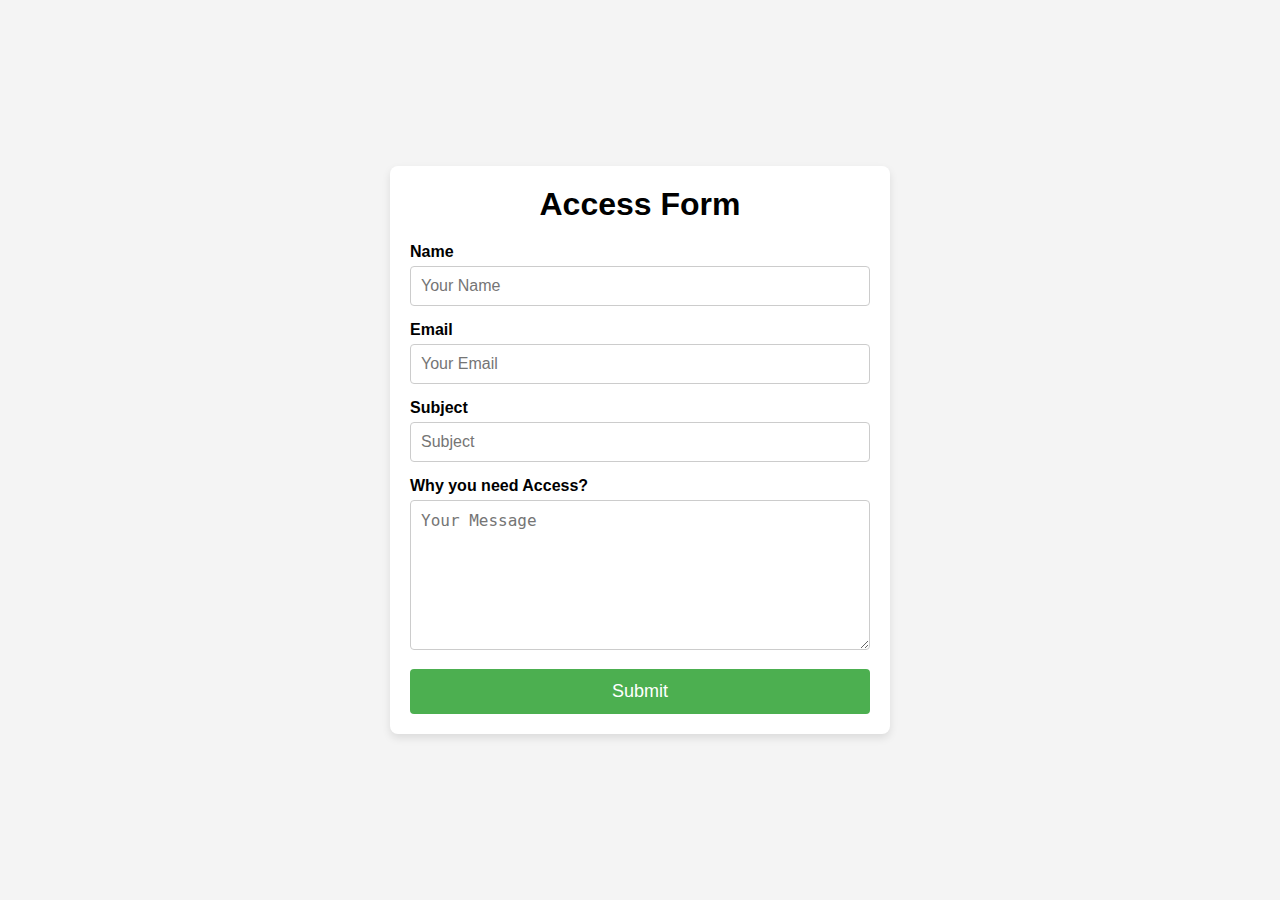
<file: access.html>
<!DOCTYPE html>
<html lang="en">
<head>
  <meta charset="UTF-8">
  <meta name="viewport" content="width=device-width, initial-scale=1.0">
  <title> Access Form</title>
  <style>
    * {
      margin: 0;
      padding: 0;
      box-sizing: border-box;
    }

    body {
      font-family: Arial, sans-serif;
      background-color: #f4f4f4;
      display: flex;
      justify-content: center;
      align-items: center;
      height: 100vh;
      margin: 0;
    }

    .contact-form-container {
      background-color: white;
      padding: 20px;
      border-radius: 8px;
      box-shadow: 0 4px 8px rgba(0, 0, 0, 0.1);
      width: 100%;
      max-width: 500px;
    }

    h1 {
      text-align: center;
      margin-bottom: 20px;
    }

    label {
      display: block;
      margin-bottom: 5px;
      font-weight: bold;
    }

    input, textarea {
      width: 100%;
      padding: 10px;
      margin-bottom: 15px;
      border: 1px solid #ccc;
      border-radius: 4px;
      font-size: 16px;
    }

    textarea {
      resize: vertical;
      height: 150px;
    }

    .form-btn {
      width: 100%;
      padding: 12px;
      background-color: #4CAF50;
      color: white;
      border: none;
      border-radius: 4px;
      font-size: 18px;
      cursor: pointer;
      transition: background-color 0.3s ease;
    }

    .form-btn:hover {
      background-color: #45a049;
    }

    /* Responsive Design */
    @media (max-width: 600px) {
      .contact-form-container {
        padding: 15px;
      }

      .form-btn {
        font-size: 16px;
      }
    }
  </style>
</head>
<body>

  <div class="contact-form-container">
    <h1>Access Form</h1>
    <!-- Form updated with Formsubmit.co action URL -->
    <form action="https://formsubmit.co/vivekabhimanyu553@gmail.com" method="POST">
      <label for="name">Name</label>
      <input type="text" id="name" name="name" placeholder="Your Name" required>

      <label for="email">Email</label>
      <input type="email" id="email" name="email" placeholder="Your Email" required>

      <label for="subject">Subject</label>
      <input type="text" id="subject" name="subject" placeholder="Subject" required>

      <label for="comment">Why you need Access?</label>
      <textarea id="comment" name="comment" placeholder="Your Message" required></textarea>

      <!-- Hidden input field for Formsubmit -->
      <input type="hidden" name="_next" value="https://vivekabhimanyu.github.io/restart/access.html/" />
      <input type="hidden" name="_subject" value="New Contact Form Submission" />

      <button type="submit" class="form-btn">Submit</button>
      <input type="hidden" name="_captcha" value="false">
    </form>
  </div>

</body>
</html>
</file>
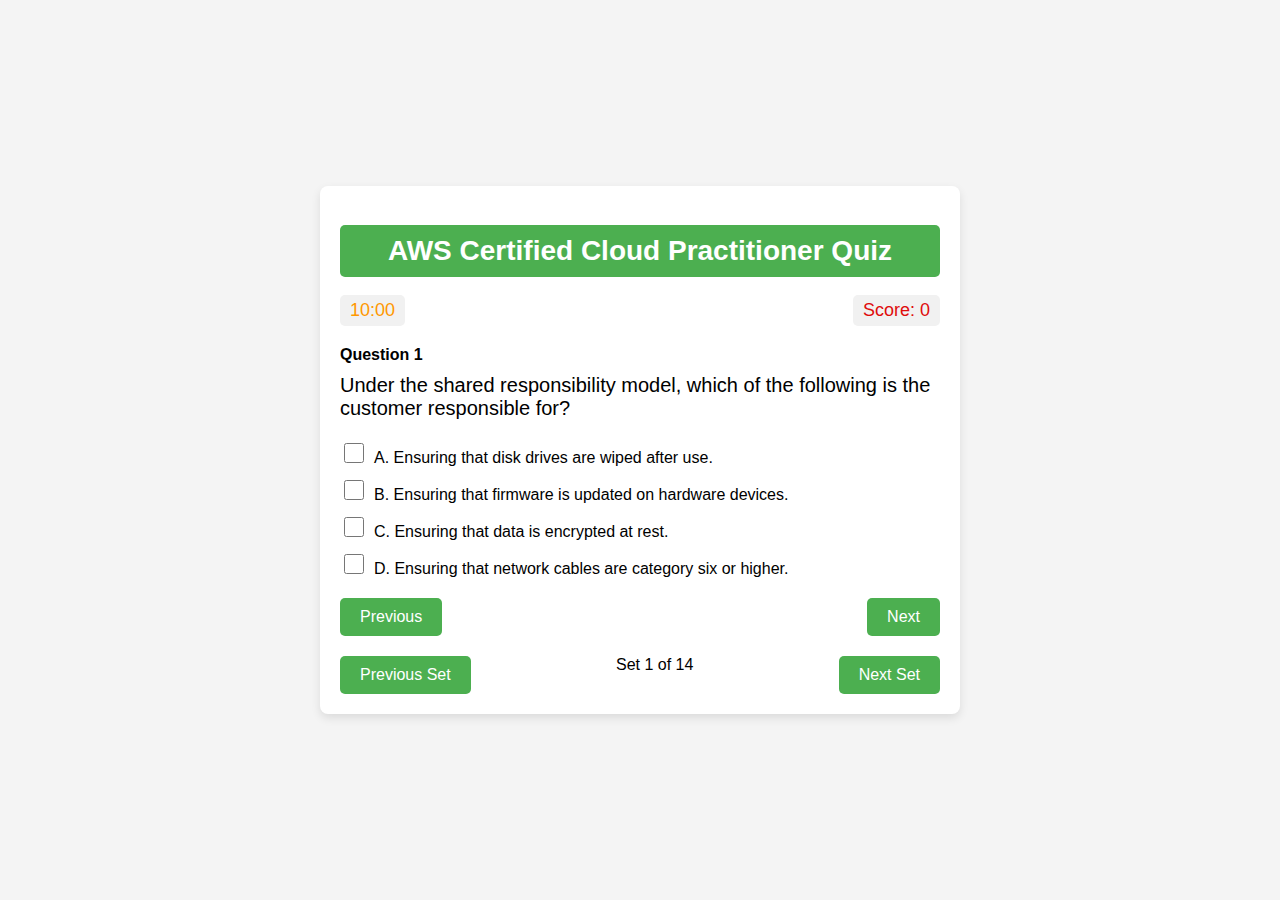
<file: quiz.html>
<!DOCTYPE html>
<html lang="en">
<head>
    <meta charset="UTF-8">
    <meta name="viewport" content="width=device-width, initial-scale=1.0">
    <title>Quiz Application</title>
    <link rel="stylesheet" href="quiz.css">
</head>
<body>
    <div class="quiz-container">
        <h1>AWS Certified Cloud Practitioner Quiz</h1>
        
        <!-- Timer and Score -->
        <div id="timer-score-container">
            <div id="time-left">10:00</div>
            <div id="score">Score: 0</div>
        </div>
        
        <!-- Question and Options -->
        <div id="question-number"></div>
        <div id="question"></div>
        <div id="options"></div>

        <!-- Navigation Buttons -->
        <div class="buttons">
            <button id="previous-button" class="nav-button" disabled>Previous</button>
            <button id="next-button" class="nav-button">Next</button>
            <button id="submit-button" class="submit-button" style="display:none;">Submit</button>
        </div>

        <!-- Pagination -->
        <div id="pagination" class="pagination">
            <button id="prev-set" disabled>Previous Set</button>
            <span id="set-indicator">Set 1 of 12</span>
            <button id="next-set">Next Set</button>
        </div>
    </div>

    <!-- Popup -->
    <div id="popup" class="popup">
        <div class="popup-content">
            <h2>Quiz Completed!</h2>
            <p id="popup-message">Your final score is: 0</p>
            <button onclick="closePopup()">Close</button>
        </div>
    </div>

    <script src="quiz.js"></script>
</body>
</html>
</file>
<file: quiz.css>
/* General styles */
body {
    font-family: Arial, sans-serif;
    background-color: #f4f4f4;
    margin: 0;
    padding: 0;
    display: flex;
    justify-content: center;
    align-items: center;
    height: 100vh;
    flex-direction: column;
}

.quiz-container {
    background-color: white;
    padding: 20px;
    border-radius: 8px;
    box-shadow: 0 4px 10px rgba(0, 0, 0, 0.1);
    width: 100%;
    max-width: 600px;
    margin: 20px;
}

/* Title */
h1 {
    font-size: 28px;
    color: white;
    background-color: #4CAF50;
    padding: 10px;
    text-align: center;
    border-radius: 5px;
}

/* Timer and Score */
#timer-score-container {
    display: flex;
    justify-content: space-between;
    margin-bottom: 20px;
}

#time-left, #score {
    font-size: 18px;
    padding: 5px 10px;
    border-radius: 5px;
    text-align: center;
    background-color: #f1f1f1;
}

#time-left {
    color: #ff9800;
}

#score {
    color: #df0c0c;
}

/* Question */
#question-number {
    margin-bottom: 10px;
    font-weight: bold;
}

#question {
    font-size: 20px;
    margin-bottom: 20px;
}

/* Options */
#options {
    margin-bottom: 20px;
}

.option {
    margin-bottom: 10px;
}

input[type="checkbox"] {
    width: 20px;
    height: 20px;
    margin-right: 10px;
}

/* Buttons */
.buttons {
    display: flex;
    justify-content: space-between;
}

button {
    padding: 10px 20px;
    font-size: 16px;
    border: none;
    border-radius: 5px;
    cursor: pointer;
    color:white;
    background-color: #4CAF50;
}

button:hover {
    background-color: #45a049;
}

/* Pagination */
.pagination {
    display: flex;
    justify-content: space-between;
    margin-top: 20px;
}

/* Popup */
.popup {
    display: none;
    position: fixed;
    top: 0;
    left: 0;
    width: 100%;
    height: 100%;
    background-color: rgba(0, 0, 0, 0.5);
    justify-content: center;
    align-items: center;
}

.popup-content {
    background-color: white;
    padding: 20px;
    text-align: center;
    border-radius: 8px;
}
</file>
